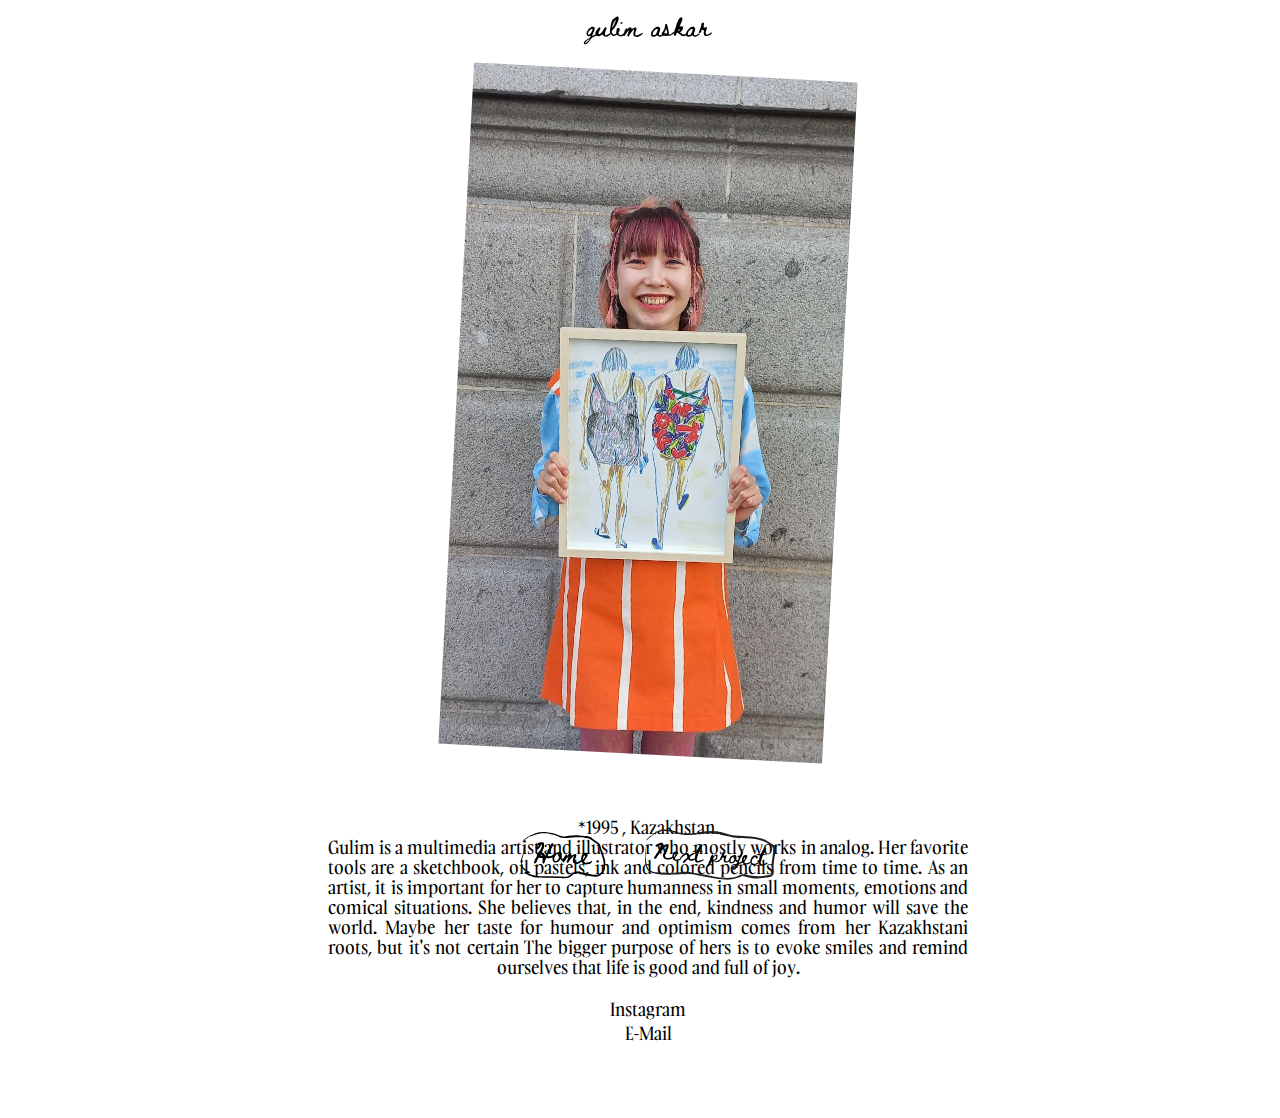
<file: about-page/about-page.html>
<!DOCTYPE html>
<html lang="en">
<head>
  <meta charset="UTF-8">
  
  <meta name="viewport" content="width=device-width, initial-scale=1.0">
  <title>Gulim Askar</title>
  <link rel="icon" type="image/svg+xml" href="images/favicon.svg">
 <style>
	::-webkit-scrollbar {
    width: 3px;  /* Width of the scrollbar */
}


::-webkit-scrollbar-track {
    background: #ffffff;  /* Color of the track */
   
}


::-webkit-scrollbar-thumb {
    background: #000000;  /* Color of the scrollbar handle */
   
}

body {
  overflow-x: hidden;
  width:100vw;
  display: flex;
  flex-direction: column;
   align-items: center;
    justify-content: center;
}

	@font-face {
    font-family:Beth-Ellen;
    src: url("Beth-Ellen-2.0.otf");
  }
  @font-face {
    font-family:Gambarino;
    src: url("Gambarino-Regular.otf");
  }
/* external css: flickity.css */
.top, .bottom {
    font-family:Beth-Ellen;
    font-size: 20px;
    line-height: 20px;
    position: fixed;
    text-align: center;
    width: 100%;
	z-index: 999;
}

.top {
    top:14px;
}
.bottom {
    bottom:14px;
    display: inline-block;
}
.about, .what, .shop {
    display: inline-block;
    
    padding:5px;
    padding-left: 15px;
    padding-right: 15px;
    
 
}

.text {
		
		font-size: 18px;
		line-height: 20px;
		font-family:Gambarino;
		
		margin-top: 5%;
		margin-bottom: 5%;
		padding-left: 25%;
		padding-right: 25%;
        text-align: justify; /* For Edge */
  text-align-last: center;
		
	}

  img {
    margin-top: 5%;
    width:30%;
    border-radius: 0%;
 transform: rotate(3deg); 
  
  }
  a {
    font-family:Gambarino;
    text-decoration: none;
    color: black;
    line-height: 24px;
  }
  a:hover {
    text-decoration: underline;
    text-decoration-thickness: 1px;
    text-underline-offset: 3px;
  }
  .bottom a:hover {
    text-decoration: none;
   
  }
  .bottom a {
    font-family:Beth-Ellen;
  }
  .what:hover {
 rotate: -7deg;

  }
  .about:hover {
 rotate: 7deg;
  }
  .shop:hover {
 rotate: -7deg;
  }
  .what, .about, .shop {
    transition: all 200ms ease-in-out;
    cursor: pointer;
  }
  .top a {
    font-family:Beth-Ellen;
  }
  .top a:hover {
    text-decoration: none;
  }

	 @media screen and (min-width: 100px) and (max-width: 640px) {
    .text {
   font-size: 18px;
		line-height: 20px;
		font-family:Gambarino;
		
		margin-top: 5%;
		margin-bottom: 15%;
		padding-left: 10px;
		padding-right: 10px;
        text-align: justify; /* For Edge */
  text-align-last: center;
		 
	 }

		 img {
		 padding-top:2%;	 
		 }
 </style>
 
</head>

<body>
    <div class="top"><div class="gulim"><a href="https://gulimaskar.com/">gulim askar</a></div></div>
	<div class="bottom">
		 <div class="about"><a href="https://gulimaskar.com/" ><img style="width:85px;" src="home.svg" alt=""/></a></div>
  <div class="what"><a href="https://gulimaskar.com/project-01/project-page-01.html" ><img style="width:130px;" src="next.svg" alt=""/></a></div>
    </div>

<img src="portrait.jpg" alt="" />
<div class="text">
	*1995 , Kazakhstan. <br>

Gulim is a multimedia artist and illustrator who mostly works in analog. Her favorite tools are a sketchbook, oil pastels, ink and colored pencils from time to time.
As an artist, it is important for her to capture humanness in small moments, emotions and comical situations. She believes that, in the end, kindness and humor will save the world. Maybe her taste for humour and optimism comes from her Kazakhstani roots, but it's not certain
The bigger purpose of hers is to evoke smiles and remind ourselves that life is good and full of joy.<br><br>
<a href="https://www.instagram.com/gulim.art/">Instagram</a><br>
<a href="mailto:gulim.askar@tuta.io">E-Mail</a>
	<br>
</div>




</body>
</html>
</file>
